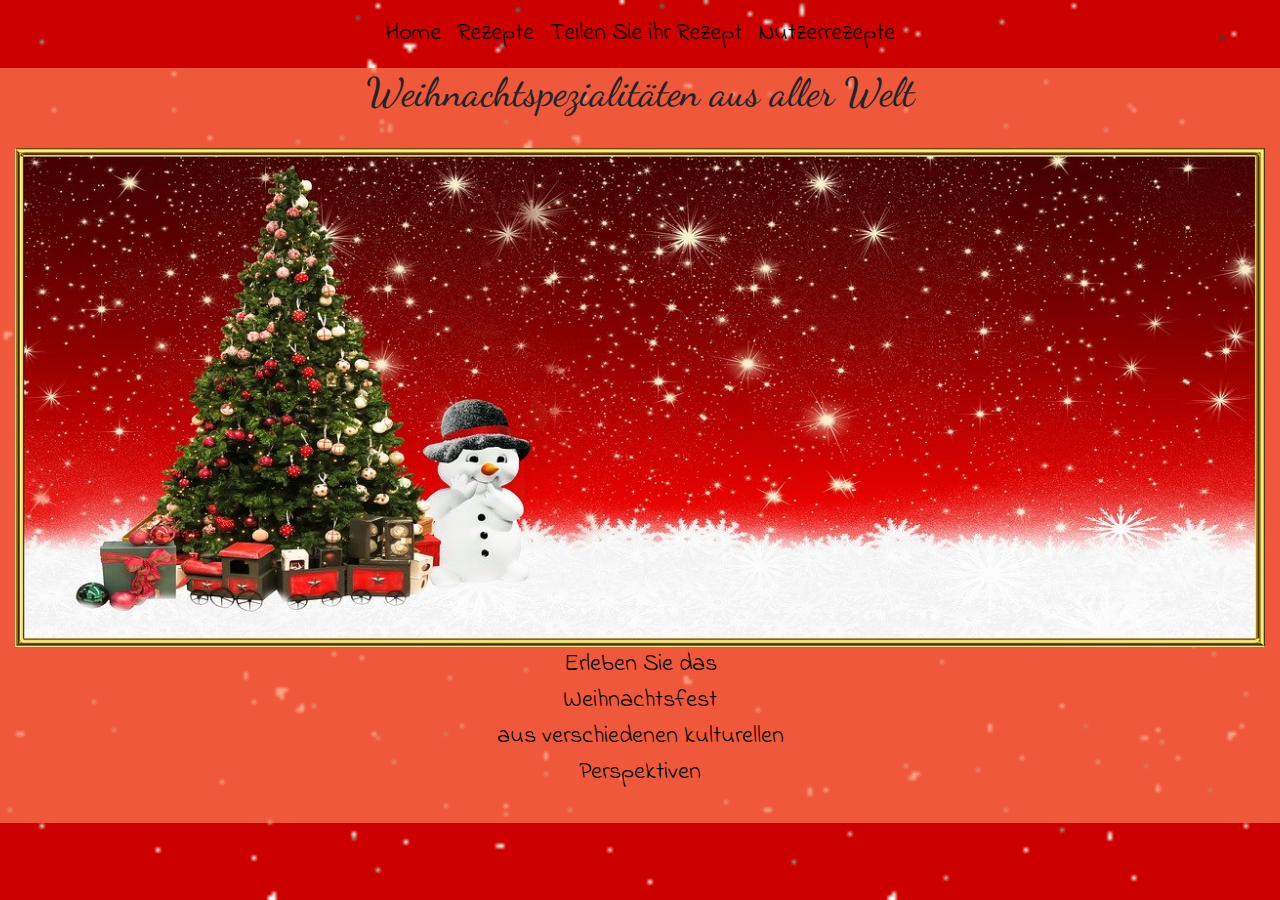
<file: weihnachten/index.html>
<!doctype html>
<html lang="en">

<head>
  <!-- Required meta tags -->
  <meta charset="utf-8">
  <meta name="viewport" content="width=device-width, initial-scale=1, shrink-to-fit=no">
  <meta name="author" content="Samuel Weißmayr">
  <!-- Bootstrap CSS -->
  <link rel="stylesheet" href="./source/index.css">
  <link rel="stylesheet" href="https://stackpath.bootstrapcdn.com/bootstrap/4.3.1/css/bootstrap.min.css"
    integrity="sha384-ggOyR0iXCbMQv3Xipma34MD+dH/1fQ784/j6cY/iJTQUOhcWr7x9JvoRxT2MZw1T" crossorigin="anonymous">
  <link href="https://fonts.googleapis.com/css?family=Dancing+Script|Indie+Flower&display=swap" rel="stylesheet">
  <link href="https://fonts.googleapis.com/css?family=Mansalva|Raleway&display=swap" rel="stylesheet">
  <link rel="shortcut icon" href="source/img/anime.png" type="image/png" />
  <!-- Optional JavaScript -->
  <!-- jQuery first, then Popper.js, then Bootstrap JS -->
  <script src="https://code.jquery.com/jquery-3.3.1.slim.min.js"
    integrity="sha384-q8i/X+965DzO0rT7abK41JStQIAqVgRVzpbzo5smXKp4YfRvH+8abtTE1Pi6jizo" crossorigin="anonymous">
  </script>
  <script src="https://cdnjs.cloudflare.com/ajax/libs/popper.js/1.14.7/umd/popper.min.js"
    integrity="sha384-UO2eT0CpHqdSJQ6hJty5KVphtPhzWj9WO1clHTMGa3JDZwrnQq4sF86dIHNDz0W1" crossorigin="anonymous">
  </script>
  <script src="https://stackpath.bootstrapcdn.com/bootstrap/4.3.1/js/bootstrap.min.js"
    integrity="sha384-JjSmVgyd0p3pXB1rRibZUAYoIIy6OrQ6VrjIEaFf/nJGzIxFDsf4x0xIM+B07jRM" crossorigin="anonymous">
  </script>

  <title>Weihnachtspezialitäten aus aller Welt</title>
</head>

<body class="snowNight">
  <!--Navbar with SnowAnimation-->
  <nav class="navbar navbar-expand-sm  navy justify-content-center ">
    <ul class="navbar-nav">
      <li class="nav-item">
        <a class="nav-link contentText" href="index.html">Home</a>
      </li>
      <li class="nav-item">
        <a class="nav-link contentText" href="recipies.html">Rezepte</a>
      </li>
      <li class="nav-item">
        <a class="nav-link contentText" href="yourrecipie.html">Teilen Sie ihr Rezept</a>
      </li>
      <li class="nav-item">
        <a class="nav-link contentText" href="userrecipie.html">Nutzerrezepte</a>
      </li>
    </ul>
  </nav>
  <!--MainContainer with transparent Background-->
  <div class="container-fluid container1">
    <h1 class="heading align-self-center">Weihnachtspezialitäten aus aller Welt</h1><br>
    <img class="img-responsive kugeln" src="source/img/merry.jpg" alt="bild">
    <div class="textfield align-self-center">
      <p class="contentText align-self-center">
        Erleben Sie das Weihnachtsfest<br>
        aus verschiedenen kulturellen Perspektiven
      </p>
    </div>
    <div class="footer">
      <p class="contentText"><span class="centered"></span></p>
    </div>
    <hidden><embed name="myMusic" loop="true" hidden="true" volume="0.5" src="./source/img/music.mp3" ></embed></hidden>
    <!-- Optional JavaScript -->
    <!-- jQuery first, then Popper.js, then Bootstrap JS -->
    <script src="https://code.jquery.com/jquery-3.3.1.slim.min.js"
      integrity="sha384-q8i/X+965DzO0rT7abK41JStQIAqVgRVzpbzo5smXKp4YfRvH+8abtTE1Pi6jizo" crossorigin="anonymous">
    </script>
    <script src="https://cdnjs.cloudflare.com/ajax/libs/popper.js/1.14.7/umd/popper.min.js"
      integrity="sha384-UO2eT0CpHqdSJQ6hJty5KVphtPhzWj9WO1clHTMGa3JDZwrnQq4sF86dIHNDz0W1" crossorigin="anonymous">
    </script>
    <script src="https://stackpath.bootstrapcdn.com/bootstrap/4.3.1/js/bootstrap.min.js"
      integrity="sha384-JjSmVgyd0p3pXB1rRibZUAYoIIy6OrQ6VrjIEaFf/nJGzIxFDsf4x0xIM+B07jRM" crossorigin="anonymous">
    </script>
</body>

</html>
</file>
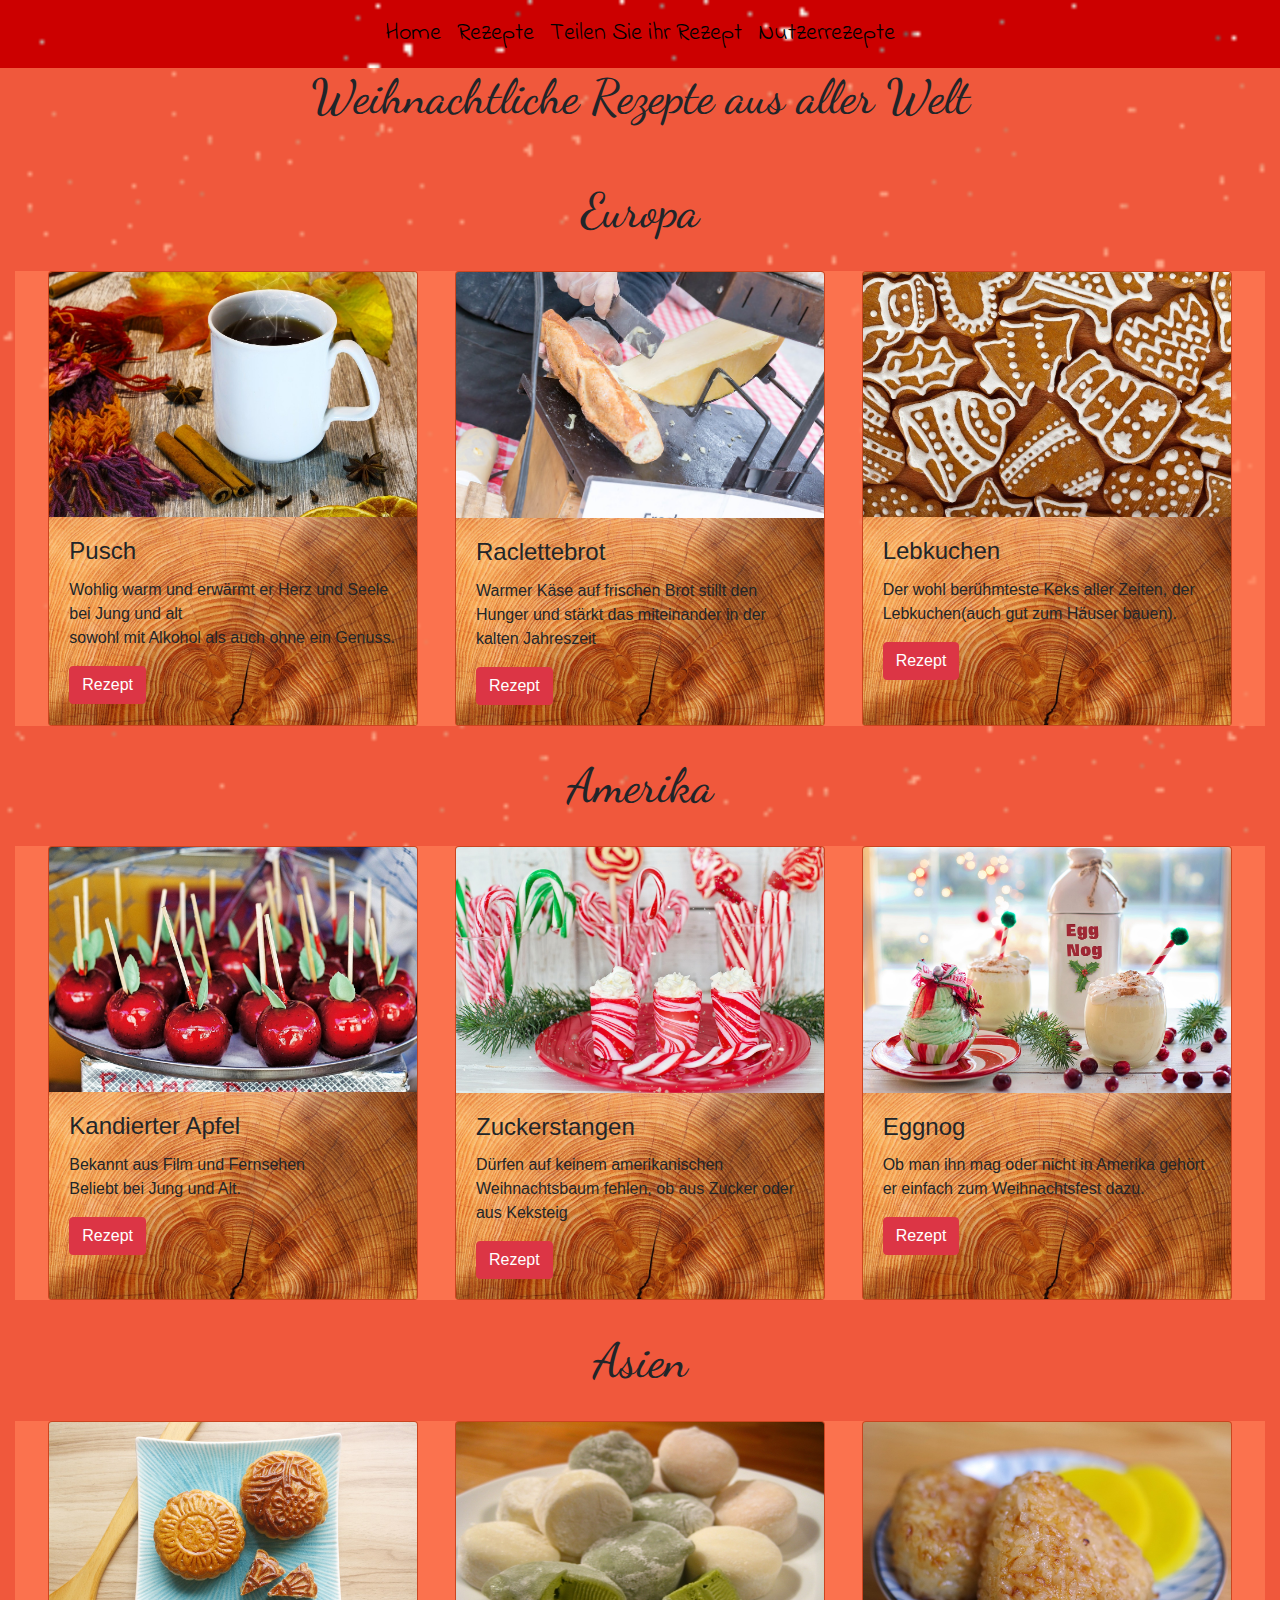
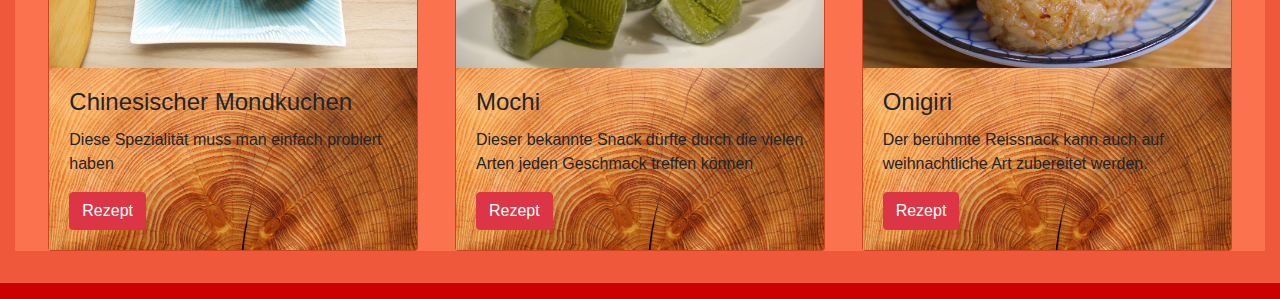
<file: weihnachten/recipies.html>
<!doctype html>
<html lang="en">

<head>
    <!-- Required meta tags -->
    <meta charset="utf-8">
    <meta name="viewport" content="width=device-width, initial-scale=1, shrink-to-fit=no">
    <meta name="author" content="Samuel Weißmayr">
    <!-- Bootstrap CSS -->
    <link rel="stylesheet" href="./source/recipies.css">
    <link rel="stylesheet" href="https://stackpath.bootstrapcdn.com/bootstrap/4.3.1/css/bootstrap.min.css"
        integrity="sha384-ggOyR0iXCbMQv3Xipma34MD+dH/1fQ784/j6cY/iJTQUOhcWr7x9JvoRxT2MZw1T" crossorigin="anonymous">
    <link href="https://fonts.googleapis.com/css?family=Dancing+Script|Indie+Flower&display=swap" rel="stylesheet">
    <link href="https://fonts.googleapis.com/css?family=Mansalva|Raleway&display=swap" rel="stylesheet">
    <link rel="shortcut icon" href="source/img/anime.png" type="image/png" />
    <!-- Optional JavaScript -->
    <!-- jQuery first, then Popper.js, then Bootstrap JS -->
    <script src="https://code.jquery.com/jquery-3.3.1.slim.min.js"
        integrity="sha384-q8i/X+965DzO0rT7abK41JStQIAqVgRVzpbzo5smXKp4YfRvH+8abtTE1Pi6jizo" crossorigin="anonymous">
    </script>
    <script src="https://cdnjs.cloudflare.com/ajax/libs/popper.js/1.14.7/umd/popper.min.js"
        integrity="sha384-UO2eT0CpHqdSJQ6hJty5KVphtPhzWj9WO1clHTMGa3JDZwrnQq4sF86dIHNDz0W1" crossorigin="anonymous">
    </script>
    <script src="https://stackpath.bootstrapcdn.com/bootstrap/4.3.1/js/bootstrap.min.js"
        integrity="sha384-JjSmVgyd0p3pXB1rRibZUAYoIIy6OrQ6VrjIEaFf/nJGzIxFDsf4x0xIM+B07jRM" crossorigin="anonymous">
    </script>

    <title>Weinachtliche Gaumenfreuden</title>
</head>

<body class="snowNight">
    <!--Navbar with SnowAnimation-->
    <nav class="navbar navbar-expand-sm  navy justify-content-center ">
        <ul class="navbar-nav">
            <li class="nav-item">
                <a class="nav-link contentText" href="index.html">Home</a>
            </li>
            <li class="nav-item">
                <a class="nav-link contentText" href="recipies.html">Rezepte</a>
            </li>
            <li class="nav-item">
                <a class="nav-link contentText" href="yourrecipie.html">Teilen Sie ihr Rezept</a>
            </li>
            <li class="nav-item">
                <a class="nav-link contentText" href="userrecipie.html">Nutzerrezepte</a>
            </li>
        </ul>
    </nav>
    <!--MainContainer with transparent Background-->
    <div class="container-fluid container1">
        <h1 class="heading align-self-center">Weihnachtliche Rezepte aus aller Welt</h1><br>
        <br>
        <h1 class="heading align-self-center">Europa</h1><br>
        <div class="container-fluid rezept1">
            <div class="card" style="width:400px">
                <img class="card-img-top" src="source/img/punsch.jpg" alt="Punsch" style="width:100%">
                <div class="card-body">
                    <h4 class="card-title">Pusch</h4>
                    <p class="card-text">Wohlig warm und erwärmt er Herz und Seele bei Jung und alt<br>
                        sowohl mit Alkohol als auch ohne ein Genuss.</p>
                    <a href="https://www.chefkoch.de/rezepte/1313391236077493/Himbeer-Punsch.html"
                        class="btn btn-danger" role="button">Rezept</a>
                </div>
            </div>
            <div class="card" style="width:400px">
                <img class="card-img-top" src="source/img/brot.jpg" alt="Punsch" style="width:100%">
                <div class="card-body">
                    <h4 class="card-title">Raclettebrot</h4>
                    <p class="card-text">Warmer Käse auf frischen Brot stillt den Hunger und stärkt das miteinander in
                        der kalten Jahreszeit</p>
                    <a href="https://www.maggi.de/rezepte/aus-dem-ofen/gefuelltes-raclette-brot" class="btn btn-danger"
                        role="button">Rezept</a>
                </div>
            </div>
            <div class="card" style="width:400px">
                <img class="card-img-top" src="source/img/leb.jpg" alt="Lebkuchen" style="width:100%">
                <div class="card-body">
                    <h4 class="card-title">Lebkuchen</h4>
                    <p class="card-text">Der wohl berühmteste Keks aller Zeiten, der Lebkuchen(auch gut zum Häuser bauen).</p>
                    <a href="https://www.gutekueche.at/lebkuchen-vom-blech-rezept-943"
                        class="btn btn-danger" role="button">Rezept</a>
                </div>
            </div>
        </div>
        <h1 class="heading align-self-center">Amerika</h1><br>
        <div class="container-fluid rezept1">
            <div class="card" style="width:400px">
                <img class="card-img-top" src="source/img/apfel.jpg" alt="Apfel" style="width:100%">
                <div class="card-body">
                    <h4 class="card-title">Kandierter Apfel</h4>
                    <p class="card-text">Bekannt aus Film und Fernsehen<br>
                        Beliebt bei Jung und Alt.</p>
                    <a href="https://frischgekocht.billa.at/rezept/kandierter-apfel-BI-5760" class="btn btn-danger"
                        role="button">Rezept</a>
                </div>
            </div>
            <div class="card" style="width:400px">
                <img class="card-img-top" src="source/img/sticks.jpg" alt="Zuckerstangen" style="width:100%">
                <div class="card-body">
                    <h4 class="card-title">Zuckerstangen</h4>
                    <p class="card-text">Dürfen auf keinem amerikanischen Weihnachtsbaum fehlen, ob aus Zucker oder aus
                        Keksteig</p>
                    <a href="https://www.essen-und-trinken.de/rezepte/85172-rzpt-zuckerstangen-kekse"
                        class="btn btn-danger" role="button">Rezept</a>
                </div>
            </div>
            <div class="card" style="width:400px">
                <img class="card-img-top" src="source/img/egg.jpg" alt="Eggnog" style="width:100%">
                <div class="card-body">
                    <h4 class="card-title">Eggnog</h4>
                    <p class="card-text">Ob man ihn mag oder nicht in Amerika gehört er einfach zum Weihnachtsfest dazu.</p>
                    <a href="https://www.chefkoch.de/rezepte/3236621481530780/Eggnog.html"
                        class="btn btn-danger" role="button">Rezept</a>
                </div>
            </div>
        </div>
        <h1 class="heading align-self-center">Asien</h1><br>
        <div class="container-fluid rezept1">
            <div class="card" style="width:400px">
                <img class="card-img-top" src="source/img/mond.jpg" alt="Mondkuchen" style="width:100%">
                <div class="card-body">
                    <h4 class="card-title">Chinesischer Mondkuchen</h4>
                    <p class="card-text">Diese Spezialität muss man einfach probiert haben</p>
                    <a href="https://eatsmarter.de/rezepte/chinesischer-mondkuchen" class="btn btn-danger"
                        role="button">Rezept</a>
                </div>
            </div>
            <div class="card" style="width:400px">
                <img class="card-img-top" src="source/img/mochi.jpg" alt="Mochi" style="width:100%">
                <div class="card-body">
                    <h4 class="card-title">Mochi</h4>
                    <p class="card-text">Dieser bekannte Snack dürfte durch die vielen Arten jeden Geschmack treffen können</p>
                    <a href="https://www.sixx.at/tv/enie-backt/rezepte/der-backtrend-aus-japan-mochi"
                        class="btn btn-danger" role="button">Rezept</a>
                </div>
            </div>
            <div class="card" style="width:400px">
                    <img class="card-img-top" src="source/img/oni.jpg" alt="Onigiri" style="width:100%">
                    <div class="card-body">
                        <h4 class="card-title">Onigiri</h4>
                        <p class="card-text">Der berühmte Reissnack kann auch auf weihnachtliche Art zubereitet werden.</p>
                        <a href="https://www.reishunger.de/rezepte/rezept/66/onigiri"
                            class="btn btn-danger" role="button">Rezept</a>
                    </div>
                </div>
        </div>
    </div>
    <hidden><embed name="myMusic" loop="true" hidden="true" volume="0.5" src="./source/img/music.mp3" ></embed></hidden>
    <!--Footer-->
    <div class="footer">
        <p class="contentText"><span class="centered"></span></p>
    </div>
    <!-- Optional JavaScript -->
    <!-- jQuery first, then Popper.js, then Bootstrap JS -->
    <script src="https://code.jquery.com/jquery-3.3.1.slim.min.js"
        integrity="sha384-q8i/X+965DzO0rT7abK41JStQIAqVgRVzpbzo5smXKp4YfRvH+8abtTE1Pi6jizo" crossorigin="anonymous">
    </script>
    <script src="https://cdnjs.cloudflare.com/ajax/libs/popper.js/1.14.7/umd/popper.min.js"
        integrity="sha384-UO2eT0CpHqdSJQ6hJty5KVphtPhzWj9WO1clHTMGa3JDZwrnQq4sF86dIHNDz0W1" crossorigin="anonymous">
    </script>
    <script src="https://stackpath.bootstrapcdn.com/bootstrap/4.3.1/js/bootstrap.min.js"
        integrity="sha384-JjSmVgyd0p3pXB1rRibZUAYoIIy6OrQ6VrjIEaFf/nJGzIxFDsf4x0xIM+B07jRM" crossorigin="anonymous">
    </script>
</body>

</html>
</file>
<file: weihnachten/source/index.css>
/*
font-family: 'Indie Flower', cursive;
font-family: 'Dancing Script', cursive;
*/

/*
Background for Body
*/
.snowNight
{ 
    background-image: url(img/snow.gif);
    background-size: cover;
    background-repeat: no-repeat;
    background-attachment: fixed;
    background-color: rgb(204, 0, 0);
   
}
/*
Background for Navbar
*/
.navy{
    background-image: url(img/snow.gif);
    background-size: cover;
    background-repeat: no-repeat;
    background-attachment: fixed;
    background-color: rgb(204, 0, 0);
 
}
.heading
{
    font-size: 40px;
    font-family: 'Dancing Script', cursive;
}
.container1
{
    background-color:rgba(255,126,86,0.7);
    display: flex;
    flex-direction: column;
    justify-content: center;
    width:90%;
    background-size:cover;
}
.kugeln
{
    width: 100%;
    height:50%;
}
.contentText{
    font-family: 'Indie Flower', cursive;
    font-size: 150%;
    color: black;
    text-align: center;
}
.textfield {
    width:25%;
    display: flex;
    flex-direction: column;
    justify-content: center;
    
}
</file>
<file: weihnachten/source/recipies.css>
.navy{
    background-image: url(img/snow.gif);
    background-size: cover;
    background-repeat: no-repeat;
    background-attachment: fixed;
    background-color: rgb(204, 0, 0);
 
}
.snowNight
{ 
    background-image: url(img/snow.gif);
    background-size: cover;
    background-repeat: no-repeat;
    background-attachment: fixed;
    background-color: rgb(204, 0, 0);
   
}
.container1
{
    background-color:rgba(255,126,86,0.7);
    display: flex;
    flex-direction: column;
    justify-content: center;
    width:100%;
    background-size:cover;
}
.heading
{
    font-size: 300%;
    font-family: 'Dancing Script', cursive;
}
.contentText{
    font-family: 'Indie Flower', cursive;
    font-size: 150%;
    color: black;
    text-align: center;
}
.rezept{
    color: #E84F25;
  background-color: #E84F25;
  border-color: #03FFA2;
}
.rezept1
{
    background-color:rgba(255,126,86,0.7);
    display: flex;
    flex-direction: row;
    justify-content: center;
    width:90%;
    background-size:cover;
    margin-bottom: 2.5%;
}
.card-body {
    background-image: url(img/box.jpg);
    background-size:cover;
    background-repeat: no-repeat;
    -ms-flex: 1 1 auto;
    flex: 1 1 auto;
    padding: 1.25rem;
  }
  .card {
    position: relative;
    display: -ms-flexbox;
    display: flex;
    -ms-flex-direction: column;
    flex-direction: column;
    min-width: 0;
    word-wrap: break-word;
    background-color: #E84F25 !important;
    background-clip: border-box;
    border: 1px solid rgba(0, 0, 0, 0.125);
    border-radius: 0.25rem;
    margin-right: 1.5%;
    margin-left:1.5%;
  }
</file>
